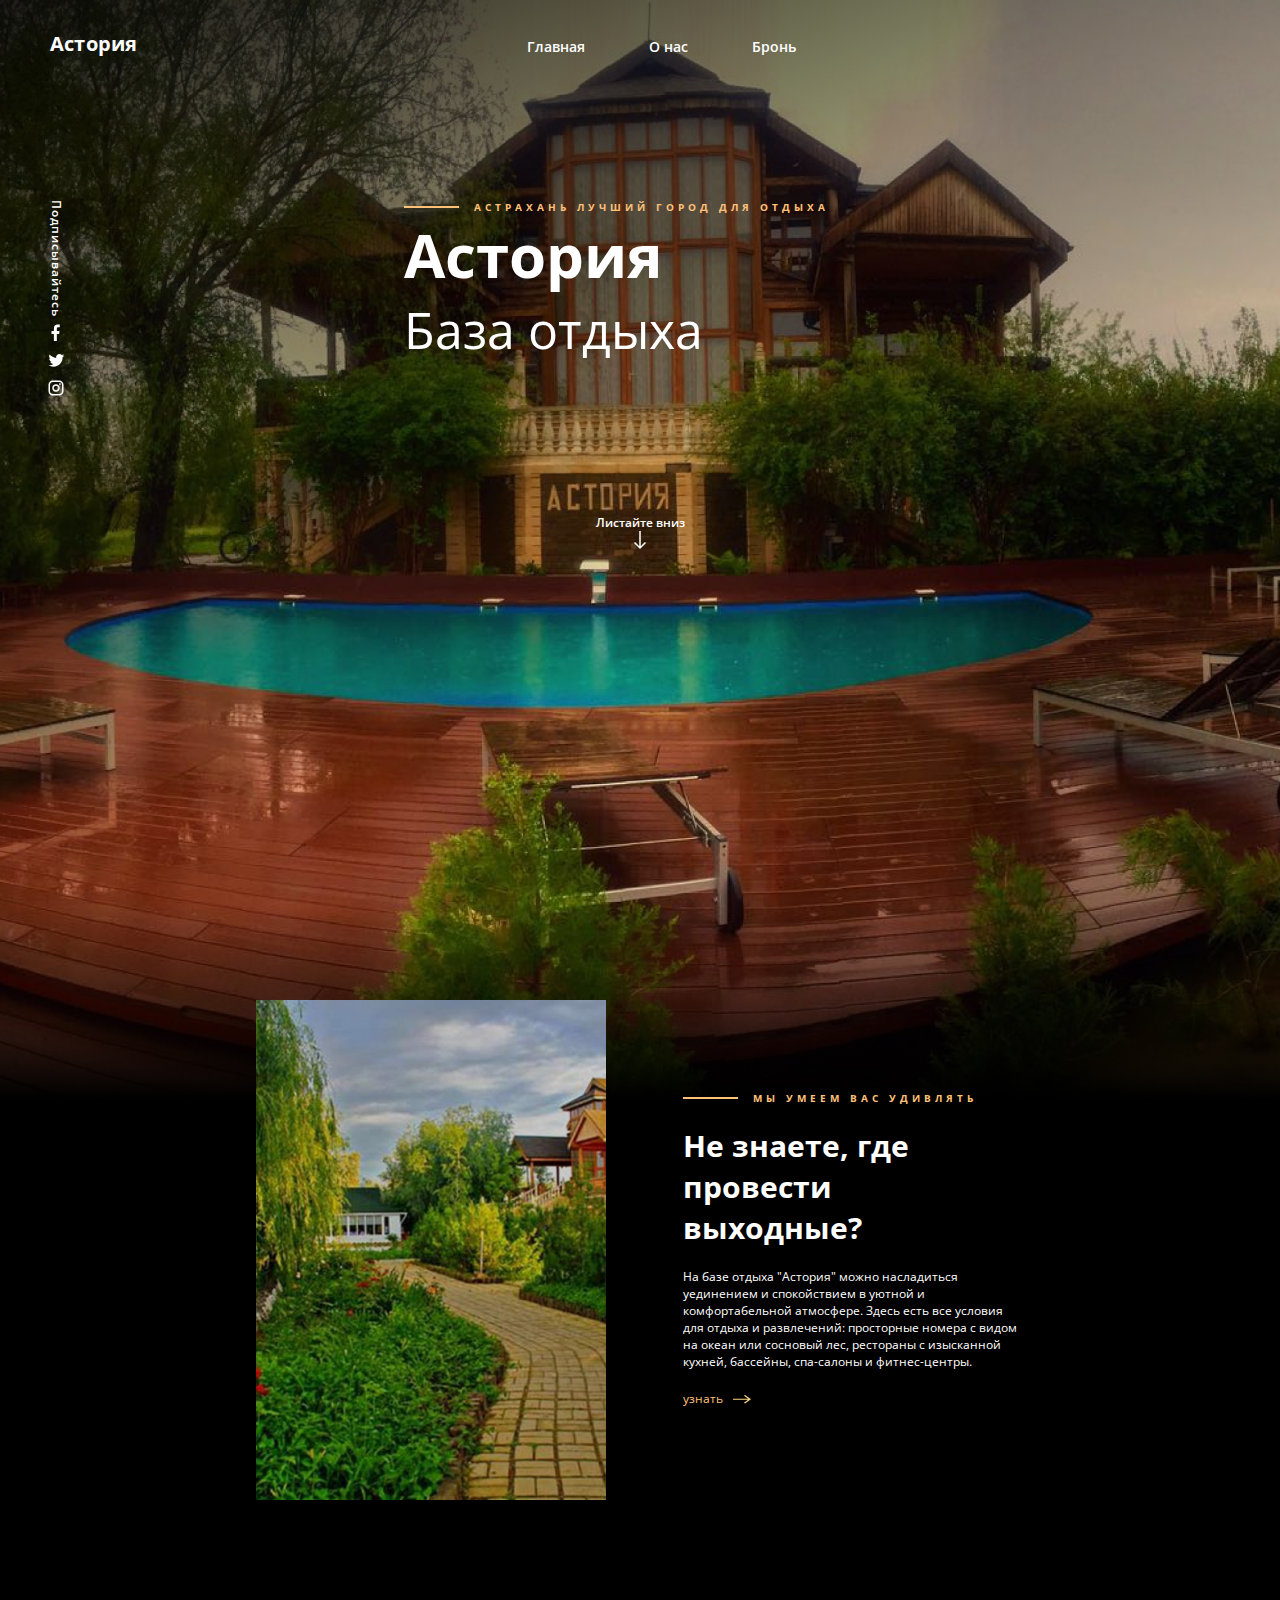
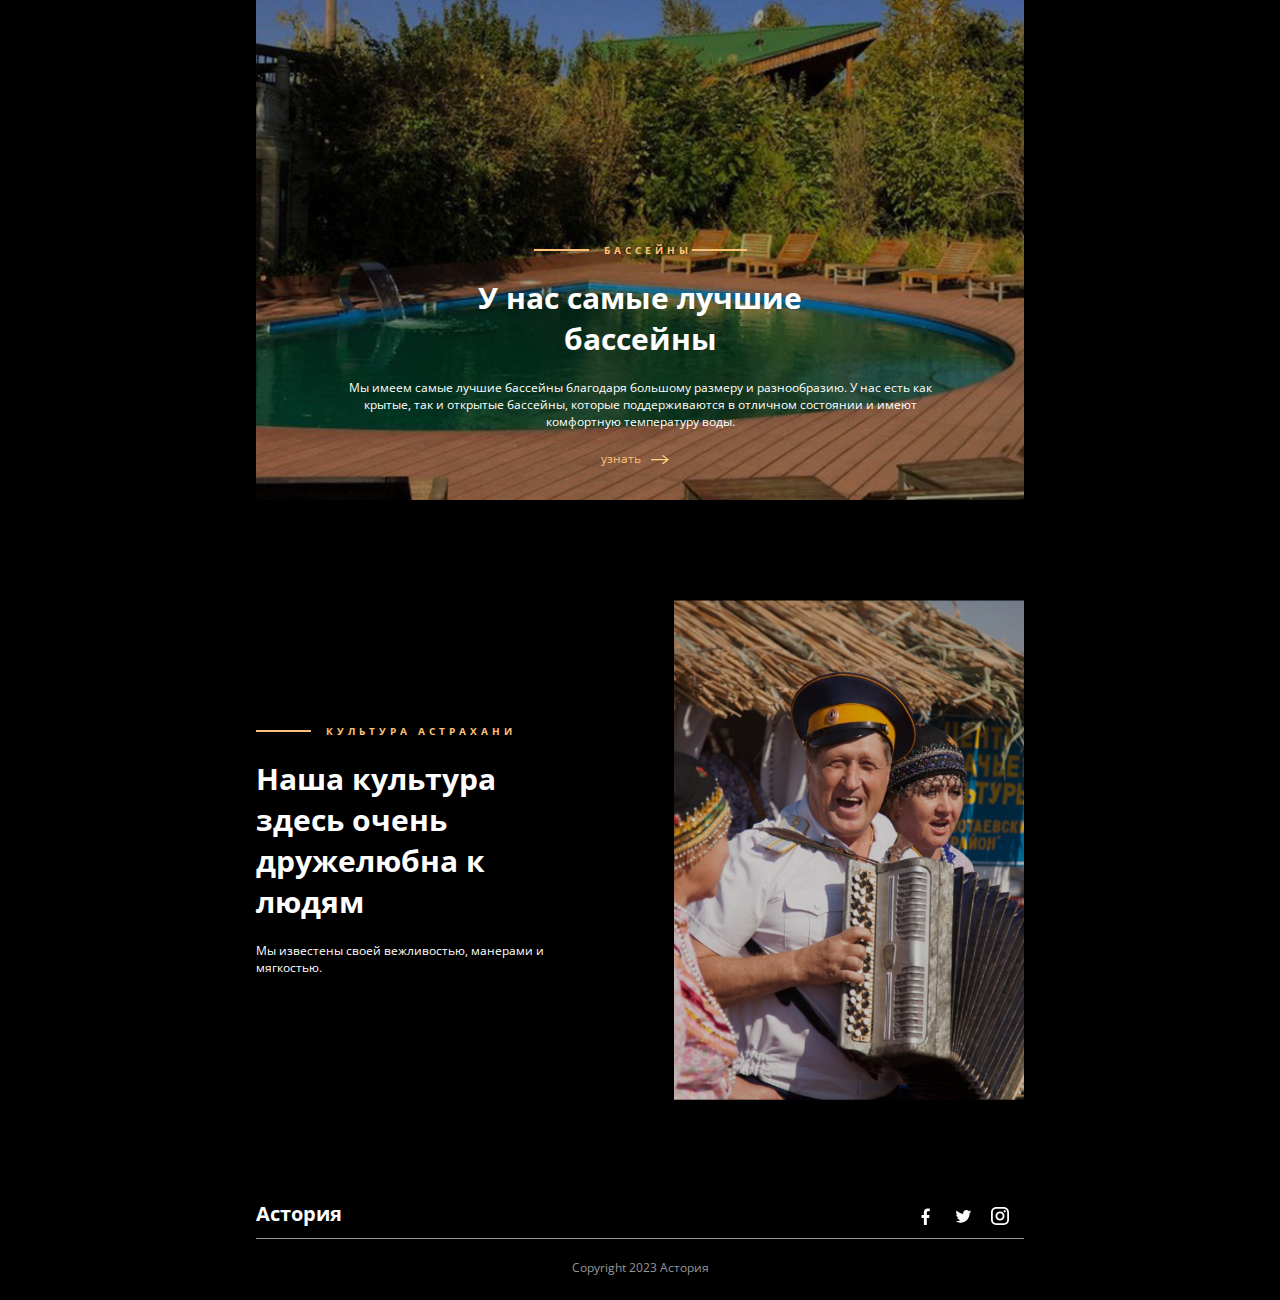
<file: index.html>
<!DOCTYPE html>
<html lang="en">
<head>
    <meta charset="UTF-8">
    <meta name="viewport" content="width=device-width, initial-scale=1.0">
    <link rel="preconnect" href="https://fonts.googleapis.com">
    <link rel="preconnect" href="https://fonts.gstatic.com" crossorigin>
    <link href="https://fonts.googleapis.com/css2?family=Open+Sans:ital,wdth,wght@0,75..100,300..800;1,75..100,300..800&display=swap" rel="stylesheet">
    <link rel="stylesheet" href="./css/reset.css">
    <link rel="stylesheet" href="./css/style.css">

    <title>Главная</title>
</head>
<body>
    <!-- ______________________________HEADER___________________________ -->
    <header>
        <div class="Logo">
            <h1><a href="./index.html">Астория</a></h1>
        </div>
        <nav>
            <a href="./index.html">Главная</a>
            <a href="./about.html">О нас</a>
            <a href="./bron.html">Бронь</a>
            
        </nav>        
    </header>
     <!-- ______________________________HEADER---___________________________ -->
    <!-- _________________________________BODY________________________________________________________ -->
    <div class="body">
        <!-- ____________________________________FULLSCRENE____________________________ -->
        <div class="fon">
            <div class="container_fuul">
                <div class="social">
                    <h2>Подписывайтесь</h2>
                    <div class="social_img">
                        <a href="/"><img src="./img/instagram.svg" alt="insta" class="socal"></a>
                        <br>
                        <a href="/"><img src="./img/twitter.svg" alt="twitter" class="socal"></a>
                        <br>
                        <a href="/"><img src="./img/face.svg" alt="facebook" class="socal"></a>
                    </div>
                </div>
                <div class="ZAG">
                    <div class="verh_zag">
                        <hr>
                        <h1 class="text_liner">Астрахань лучший город для отдыха</h1>
                    </div>
                    <div class="girnii_zag">
                        <h1>Астория</h1>
                    </div>
                    <div class="niz_zag"><h1>База отдыха</h1></div>
                </div>
                <div class="niz">
                    <a href="#content"><h1>Листайте вниз</h1><img src="./img/arrow_downward_24px.svg" alt="vniz"></a>
                </div>
            </div>
        </div>
        <!-- ____________________________________FULLSCRENE---____________________________ -->
        <!-- ____________________________CONTENT___________________________ -->
        <div class="content" id="content">
            <!-- __________________________________CARD__________________________________________________ -->
            <div class="card">
                <img src="./img/card1.jpg" alt="Astoria" class="card_img">
                <div class="text">
                        <div class="verh_zag">
                            <hr> <h1 class="text_liner">Мы умеем вас удивлять</h1>
                        </div>
                        <h1 class="title">Не знаете, где провести выходные?</h1>
                        <p> На базе отдыха "Астория" можно насладиться уединением и спокойствием в уютной и комфортабельной атмосфере. 
                            Здесь есть все условия для отдыха и развлечений: 
                            просторные номера с видом на океан или сосновый лес, 
                            рестораны с изысканной кухней, 
                            бассейны, 
                            спа-салоны и фитнес-центры.
                        </p>
                        <a href="./about.html">
                            <button type="button">
                                узнать<img src="./img/strelka.svg" alt="" class="button_img">
                            </button>
                        </a>
                </div>
            </div>
            <!-- __________________________________CARD---__________________________________________________ -->
            <!-- ________________________________________SLDIER_____________________________________________________ -->
            <div class="fon_slider">
                <div class="slider_text">
                    <div class="text_obolochka">
                        <div class="verh">
                            <div class="verh_zag">
                                <hr><h1 class="text_liner">Бассейны</h1><hr>
                            </div>
                        </div>
                        <h1 class="title">У нас самые лучшие <br> бассейны</h1>
                        <p> Мы имеем самые лучшие бассейны благодаря большому размеру и разнообразию. 
                            У нас есть как <br> крытые, так и открытые бассейны, 
                            которые поддерживаются в отличном состоянии и имеют<br> комфортную температуру воды.
                        </p>
                        <a href="./about.html">
                            <button type="button">
                                узнать<img src="./img/strelka.svg" alt="" class="button_img">
                            </button>
                        </a> 
                    </div>
                </div>
            </div>
            <!-- ________________________________________SLDIER---_____________________________________________________-->
           <!-- ___________________________________CARD2______________________________ -->
           <div class="card2">
                <div class="text2">
                    <div class="verh_zag">
                        <hr> <h1 class="text_liner">Культура Астрахани</h1>
                    </div>
                    <h1 class="title">Наша культура здесь очень дружелюбна к людям</h1>
                    <p> Мы известены своей вежливостью, манерами и мягкостью. 
                        
                    </p>
                </div>
                <img src="./img/card2.png" alt="Astoria" class="card_img">
           </div>
           <!-- ___________________________________CARD2----______________________________ -->
           <!-- _______________________________________________________FOOTER__________________________________ -->
           <footer>
            <div class="lin">
            <a href="./index.html"><h1 class="logo">Астория</h1></a>
            <nav class="footer">
                <a href="/"><img src="./img/Facebook_f.svg" alt="facebook"></a>
                <a href="/"><img src="./img/twitter_f.svg" alt="twitter"></a>
                <a href=""><img src="./img/insta_f.svg" alt="instagram"></a>
            </nav>
        </div>
            <hr class="foo">
            <p class="foot">Copyright 2023 Астория</p>
           </footer>
        </div>
    </div>
</body>
</html>
</file>
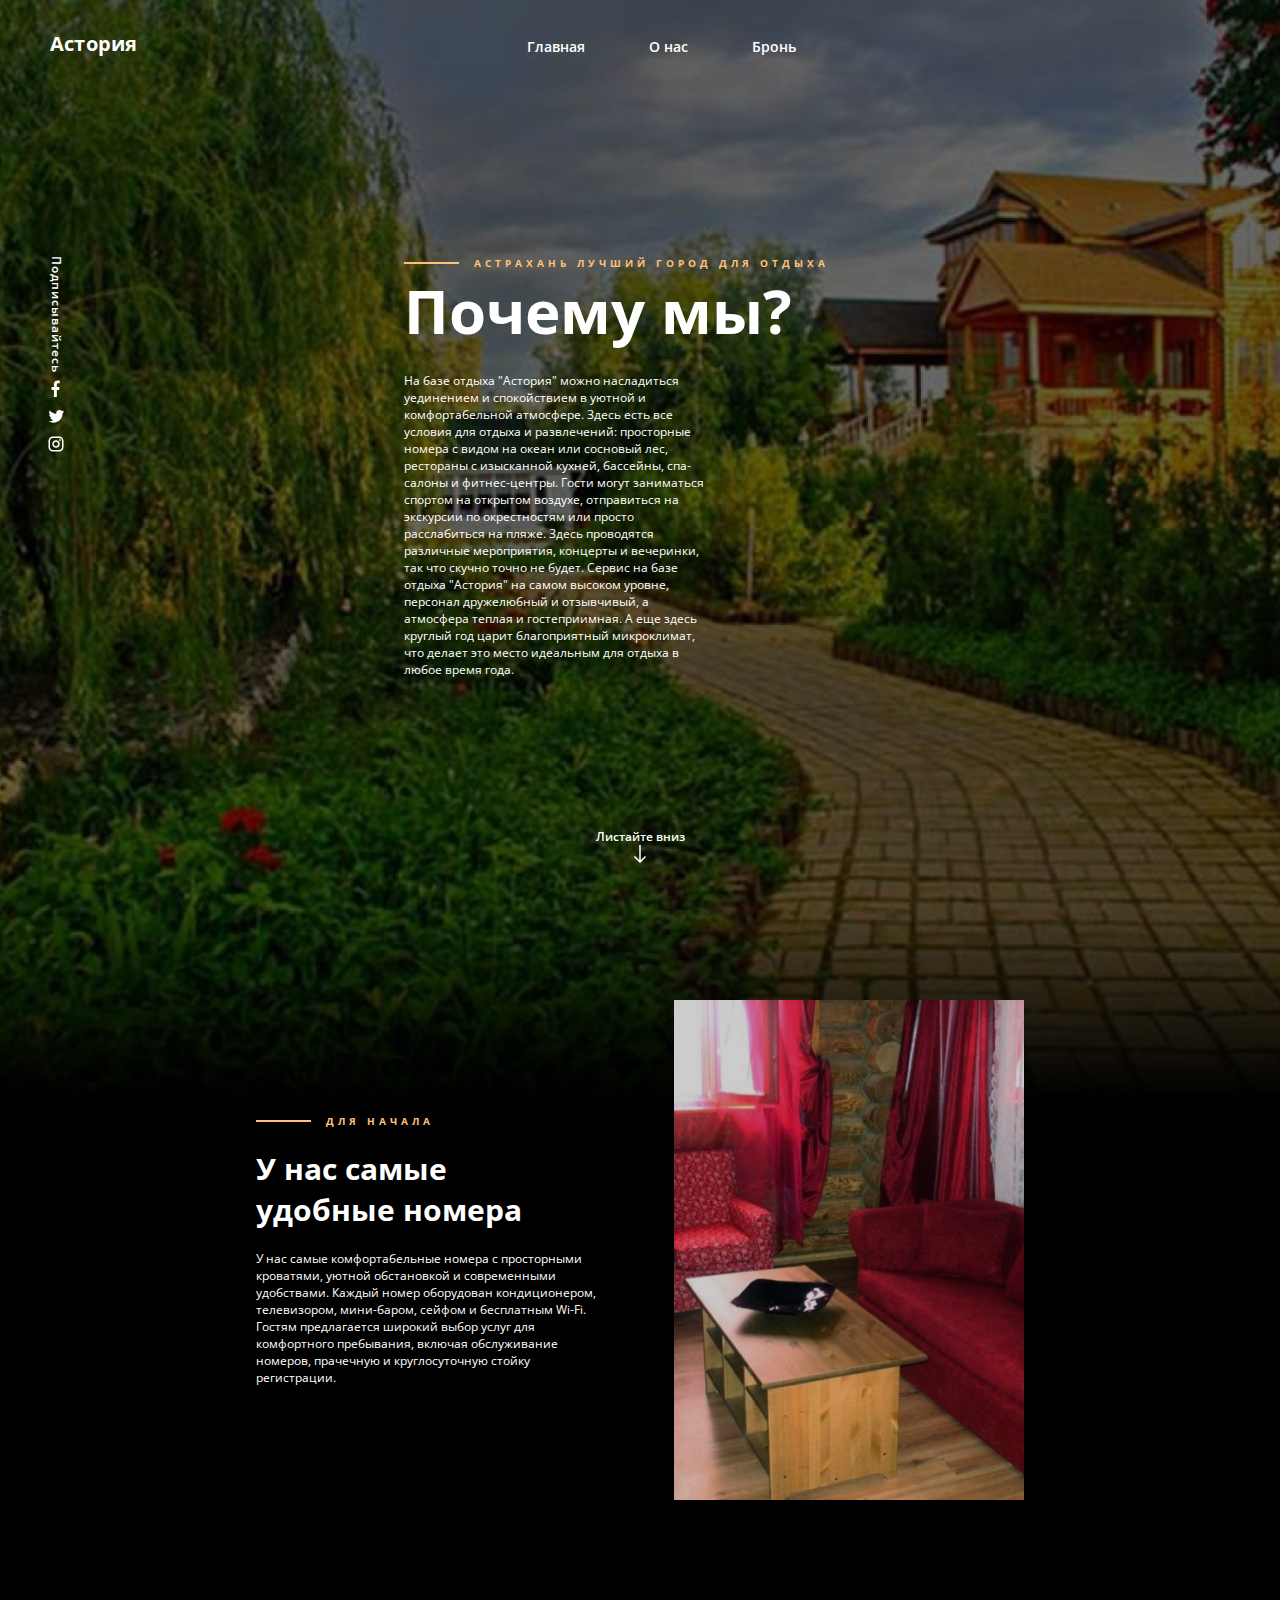
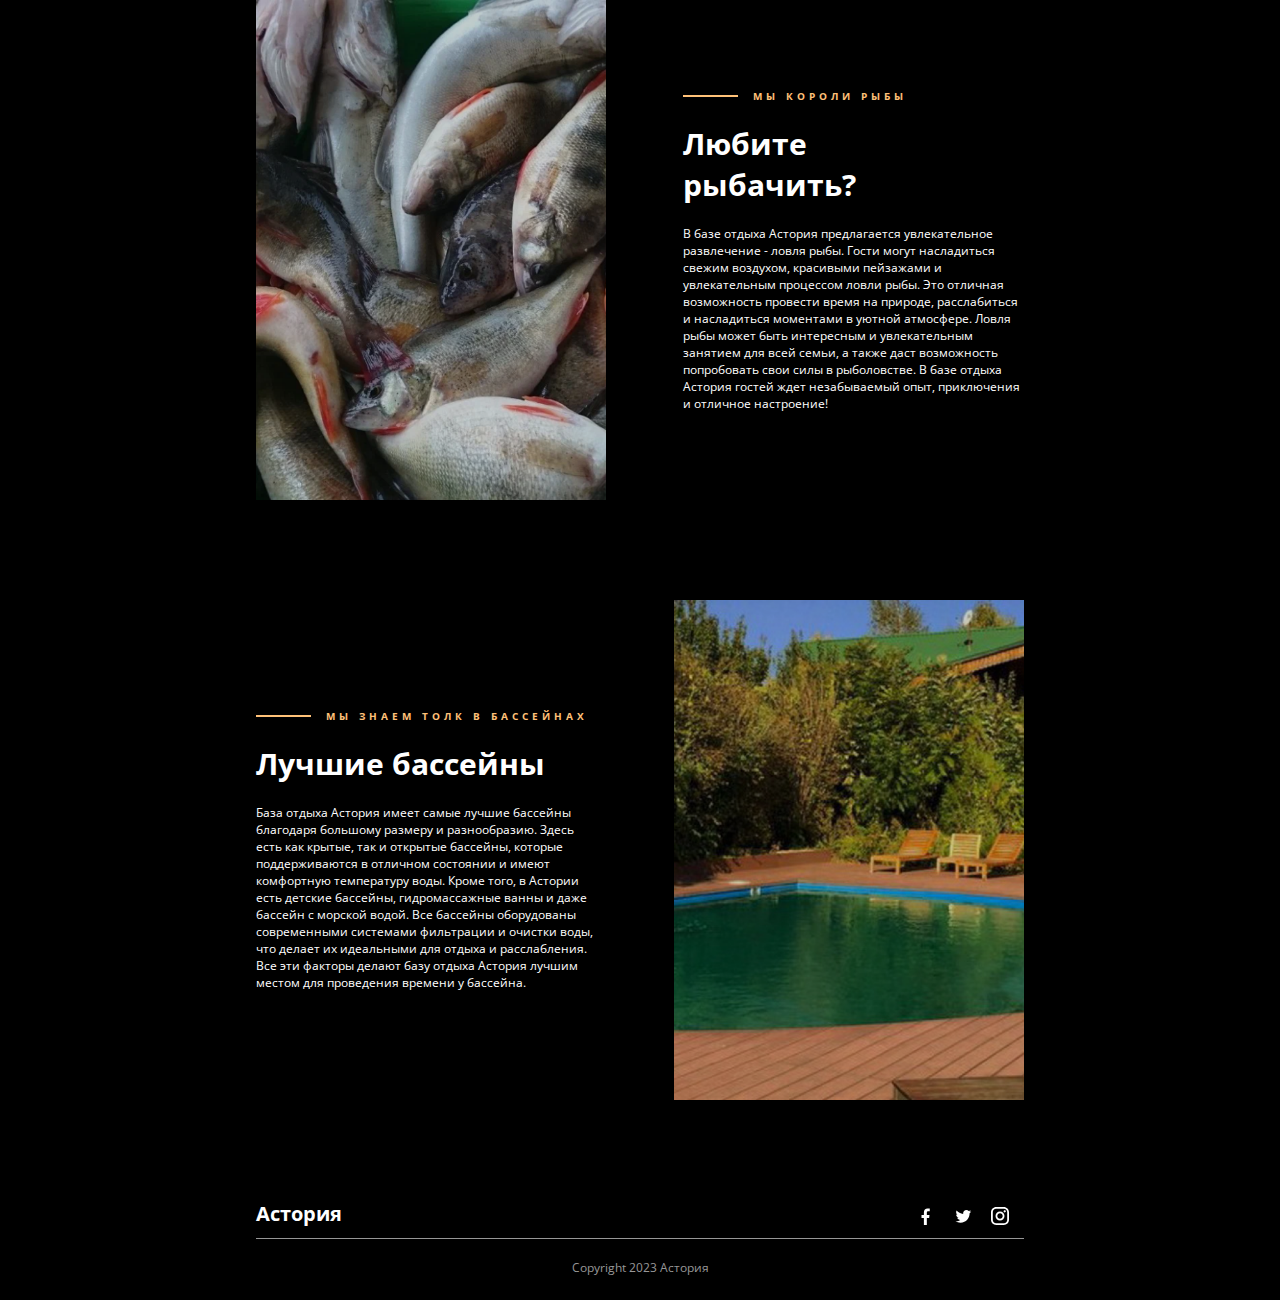
<file: about.html>
<!DOCTYPE html>
<html lang="en">
<head>
    <meta charset="UTF-8">
    <meta name="viewport" content="width=device-width, initial-scale=1.0">
    <link rel="preconnect" href="https://fonts.googleapis.com">
    <link rel="preconnect" href="https://fonts.gstatic.com" crossorigin>
    <link href="https://fonts.googleapis.com/css2?family=Open+Sans:ital,wdth,wght@0,75..100,300..800;1,75..100,300..800&display=swap" rel="stylesheet">
    <link rel="stylesheet" href="./css/reset.css">
    <link rel="stylesheet" href="./css/style2.css">

    <title>О нас</title>
</head>
<body>
    <!-- ______________________________HEADER___________________________ -->
    <header>
        <div class="Logo">
            <h1><a href="./index.html">Астория</a></h1>
        </div>
        <nav>
            <a href="./index.html">Главная</a>
            <a href="/about">О нас</a>
            <a href="./bron.html">Бронь</a>
            
        </nav>        
    </header>
     <!-- ______________________________HEADER---___________________________ -->
    <!-- _________________________________BODY________________________________________________________ -->
    <div class="body">
        <!-- ____________________________________FULLSCRENE____________________________ -->
        <div class="fon">
            <div class="container_fuul">
                <div class="social">
                    <h2>Подписывайтесь</h2>
                    <div class="social_img">
                        <a href="/"><img src="./img/instagram.svg" alt="insta" class="socal"></a>
                        <br>
                        <a href="/"><img src="./img/twitter.svg" alt="twitter" class="socal"></a>
                        <br>
                        <a href="/"><img src="./img/face.svg" alt="facebook" class="socal"></a>
                    </div>
                </div>
                <div class="ZAG">
                    <div class="verh_zag">
                        <hr>
                        <h1 class="text_liner">Астрахань лучший город для отдыха</h1>
                    </div>
                    <div class="girnii_zag">
                        <h1>Почему мы?</h1>
                    </div>
                    <p>На базе отдыха "Астория" можно насладиться уединением и спокойствием в уютной и комфортабельной атмосфере. 
                        Здесь есть все условия для отдыха и развлечений:
                         просторные номера с видом на океан или сосновый лес, 
                         рестораны с изысканной кухней, 
                         бассейны, 
                         спа-салоны и фитнес-центры.
                        Гости могут заниматься спортом на открытом воздухе, 
                        отправиться на экскурсии по окрестностям или просто расслабиться на пляже. 
                        Здесь проводятся различные мероприятия, 
                        концерты и вечеринки, 
                        так что скучно точно не будет.
                        Сервис на базе отдыха "Астория" на самом высоком уровне, 
                        персонал дружелюбный и отзывчивый, 
                        а атмосфера теплая и гостеприимная. 
                        А еще здесь круглый год царит благоприятный микроклимат, 
                        что делает это место идеальным для отдыха в любое время года.</p>
                </div>
                <div class="niz">
                    <a href="#content"><h1>Листайте вниз</h1><img src="./img/arrow_downward_24px.svg" alt="vniz"></a>
                </div>
            </div>
        </div>
        <!-- ____________________________________FULLSCRENE---____________________________ -->
        <!-- ____________________________CONTENT___________________________ -->
        <div class="content" id="content">
            <!-- __________________________________CARD2__________________________________________________ -->
            <div class="card2">
                <div class="text2">
                        <div class="verh_zag">
                            <hr> <h1 class="text_liner">для начала</h1>
                        </div>
                        <h1 class="title">У нас самые удобные номера</h1>
                        <p> У нас самые комфортабельные номера с просторными кроватями, 
                            уютной обстановкой и современными удобствами. 
                            Каждый номер оборудован кондиционером, 
                            телевизором, 
                            мини-баром, 
                            сейфом и бесплатным Wi-Fi. 
                            Гостям предлагается широкий выбор услуг для комфортного пребывания, 
                            включая обслуживание номеров, прачечную и круглосуточную стойку регистрации.
                        </p>
                </div>
                <img src="./img/card3.png" alt="Astoria" class="card_img">
            </div>
            <!-- __________________________________CARD2---__________________________________________________ -->
           <!-- ________________________________________CARD_________________________________________________ -->
           <div class="card">
            <img src="./img/card4.png" alt="Astoria" class="card_img">
            <div class="text">
                    <div class="verh_zag">
                        <hr> <h1 class="text_liner">Мы короли рыбы</h1>
                    </div>
                    <h1 class="title">Любите рыбачить?</h1>
                    <p>
                        В базе отдыха Астория предлагается увлекательное развлечение - ловля рыбы. 
                        Гости могут насладиться свежим воздухом, 
                        красивыми пейзажами и увлекательным процессом ловли рыбы. 
                        Это отличная возможность провести время на природе, 
                        расслабиться и насладиться моментами в уютной атмосфере. 
                        Ловля рыбы может быть интересным и увлекательным занятием для всей семьи, 
                        а также даст возможность попробовать свои силы в рыболовстве. 
                        В базе отдыха Астория гостей ждет незабываемый опыт, 
                        приключения и отличное настроение!
                    </p>
            </div>
           </div>
            <!-- ______________________________________CARD_________________________________ -->
           <!-- ___________________________________CARD2______________________________ -->
           <div class="card2">
                <div class="text2">
                    <div class="verh_zag">
                        <hr> <h1 class="text_liner">Мы знаем толк в бассейнах</h1>
                    </div>
                    <h1 class="title">Лучшие бассейны</h1>
                    <p> База отдыха Астория имеет самые лучшие бассейны благодаря большому размеру и разнообразию. 
                        Здесь есть как крытые, так и открытые бассейны, 
                        которые поддерживаются в отличном состоянии и имеют комфортную температуру воды. 
                        Кроме того, 
                        в Астории есть детские бассейны, 
                        гидромассажные ванны и даже бассейн с морской водой. 
                        Все бассейны оборудованы современными системами фильтрации и очистки воды, 
                        что делает их идеальными для отдыха и расслабления. 
                        Все эти факторы делают базу отдыха Астория лучшим местом для проведения времени у бассейна.
                    </p>
                </div>
                <img src="./img/card5.png" alt="Astoria" class="card_img">
           </div>
           <!-- ___________________________________CARD2----______________________________ -->
           <!-- _______________________________________________________FOOTER__________________________________ -->
           <footer>
            <div class="lin">
            <a href="./index.html"><h1 class="logo">Астория</h1></a>
            <nav class="footer">
                <a href="/"><img src="./img/Facebook_f.svg" alt="facebook"></a>
                <a href="/"><img src="./img/twitter_f.svg" alt="twitter"></a>
                <a href=""><img src="./img/insta_f.svg" alt="instagram"></a>
            </nav>
        </div>
            <hr class="foo">
            <p class="foot">Copyright 2023 Астория</p>
           </footer>
        </div>
    </div>
</body>
</html>
</file>
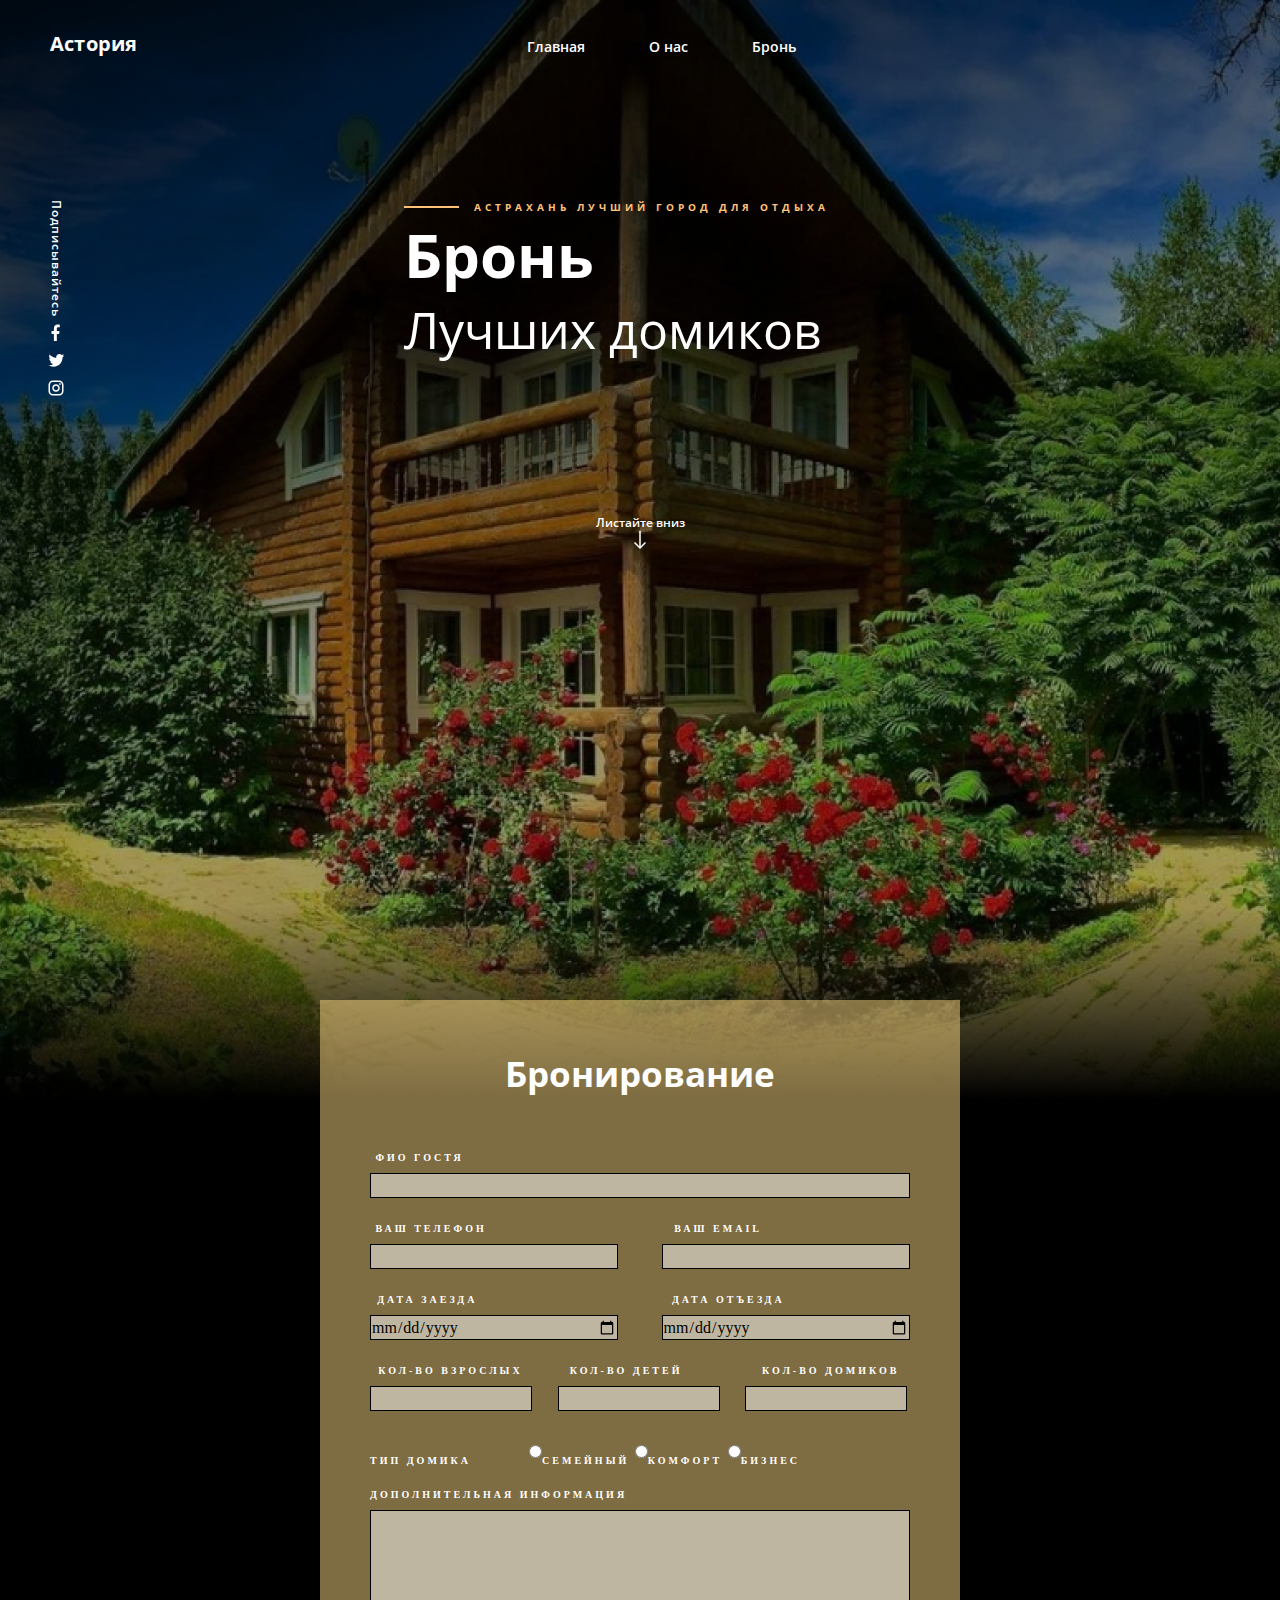
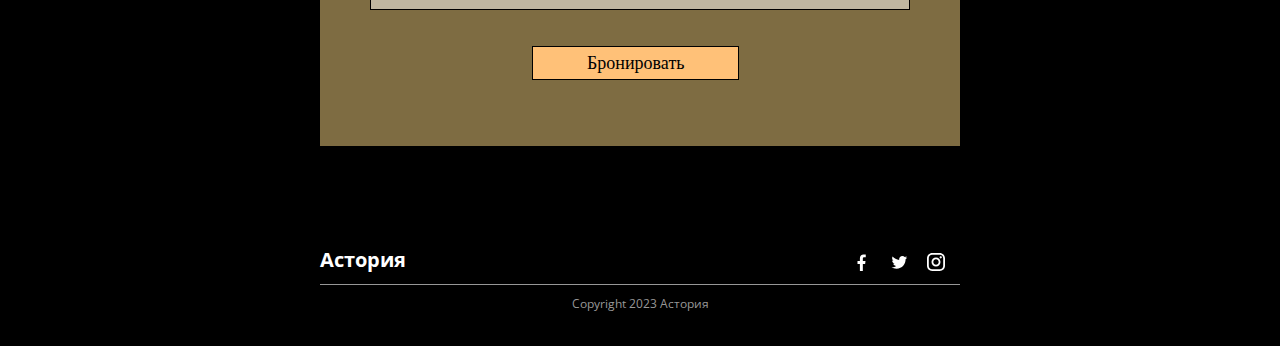
<file: bron.html>
<!DOCTYPE html>
<html lang="en">
<head>
    <meta charset="UTF-8">
    <meta name="viewport" content="width=device-width, initial-scale=1.0">
    <link rel="preconnect" href="https://fonts.googleapis.com">
    <link rel="preconnect" href="https://fonts.gstatic.com" crossorigin>
    <link href="https://fonts.googleapis.com/css2?family=Open+Sans:ital,wdth,wght@0,75..100,300..800;1,75..100,300..800&display=swap" rel="stylesheet">
    <link rel="stylesheet" href="./css/reset.css">
    <link rel="stylesheet" href="./css/style3.css">

    <title>Бронь</title>
</head>
<body>
    <!-- ______________________________HEADER___________________________ -->
    <header>
        <div class="Logo">
            <h1><a href="./index.html">Астория</a></h1>
        </div>
        <nav>
            <a href="./index.html">Главная</a>
            <a href="./about.html">О нас</a>
            <a href="./bron.html">Бронь</a>
            
        </nav>        
    </header>
     <!-- ______________________________HEADER---___________________________ -->
    <!-- _________________________________BODY________________________________________________________ -->
    <div class="body">
        <!-- ____________________________________FULLSCRENE____________________________ -->
        <div class="fon">
            <div class="container_fuul">
                <div class="social">
                    <h2>Подписывайтесь</h2>
                    <div class="social_img">
                        <a href="/"><img src="./img/instagram.svg" alt="insta" class="socal"></a>
                        <br>
                        <a href="/"><img src="./img/twitter.svg" alt="twitter" class="socal"></a>
                        <br>
                        <a href="/"><img src="./img/face.svg" alt="facebook" class="socal"></a>
                    </div>
                </div>
                <div class="ZAG">
                    <div class="verh_zag">
                        <hr>
                        <h1 class="text_liner">Астрахань лучший город для отдыха</h1>
                    </div>
                    <div class="girnii_zag">
                        <h1>Бронь</h1>
                    </div>
                    <div class="niz_zag"><h1>Лучших домиков</h1></div>
                </div>
                <div class="niz">
                    <a href="#content"><h1>Листайте вниз</h1><img src="./img/arrow_downward_24px.svg" alt="vniz"></a>
                </div>
            </div>
        </div>
        <!-- ____________________________________FULLSCRENE---____________________________ -->
        <!-- ____________________________CONTENT___________________________ -->
        <div class="content" id="content">
            <div class="form">
                <h1>Бронирование</h1>
                <div class="FIO">
                    <label for="name">ФИО гостя </label>
                    <input type="text" id="fio">
                </div>
                <div class="svize">
                    <div class="label">
                        <label for="tel" class="tel">Ваш телефон</label>
                        <label for="email" class="email">Ваш email </label>
                    </div>
                    <input type="tel"  id="tel">
                    <input type="email" id="email">
                </div>
                <div class="data">
                    <div class="label">
                        <label for="data_za" class="za">Дата заезда </label>
                        <label for="data_ot" class="ot">Дата отъезда </label>
                    </div>
                    <input type="date" id="data_za">
                    <input type="date"  id="data_ot">
                </div>
                <div class="kol">
                    <label for="kol_vz" class="vz">кол-во взрослых</label>
                    <label for="kol_ch" class="ch">кол-во детей</label>
                    <label for="kol_ho" class="ho">кол-во домиков</label>
                    <br>
                    <input type="number" id="kol_vz">
                    <input type="number" id="kol_ch">
                    <input type="number" id="kol_ho">
                </div>
                <div class="dom">
                    <label class="domik">тип домика</label>
                    <label>
                        <input type="radio" name="tipe" value="семейный">семейный
                    </label>
                    <label>
                        <input type="radio" name="tipe" value="комфорт">комфорт
                    </label>
                    <label>
                        <input type="radio" name="tipe" value="бизнес">бизнес
                    </label>
                 </div>
                 <div class="info">
                    <label for="info">Дополнительная информация</label>
                    <input type="text" id="info">
                </div>
                <button type="reset">Бронировать</button>
            </div>
           <!-- _______________________________________________________FOOTER__________________________________ -->
           <footer>
            <div class="lin">
                <a href="./index.html"><h1 class="logo">Астория</h1></a>
                <nav class="footer">
                    <a href="/"><img src="./img/Facebook_f.svg" alt="facebook"></a>
                    <a href="/"><img src="./img/twitter_f.svg" alt="twitter"></a>
                    <a href=""><img src="./img/insta_f.svg" alt="instagram"></a>
                </nav>
            </div>
            <hr class="foo">
            <p class="foot">Copyright 2023 Астория</p>
           </footer>
        </div>
    </div>
</body>
</html>
</file>
<file: css/style.css>
/* общее */
body{
    background-color: #000000;
}

h1, h2, p, a{
    font-family: "Open Sans";
    color: white;
}

.text_liner{
    font-weight: 700;
    color: #FFC178;
    letter-spacing: 4px;
    font-size: 10px;
    text-transform: uppercase;
}

/* Голова */
header{
    display: flex;
    padding: 30px 50px;
    width: 100%;
    position: absolute;
    top: 0;
    left: 0;
    z-index: 100
}

header a {
    color: white;
    font-size: 14px;
    font-weight: 600; 
  }

nav a + a{
    padding-left:60px;
}

.Logo{

    display: inline-block;
}

.Logo a{
    color: white; 
    font-size: 20px; 
    font-weight: 700; 
    text-transform: capitalize; 
    letter-spacing: 0.24px; 
    word-wrap: break-word;
}

nav{
    align-items: center;
    padding: 7px 0;
    display: inline-block;
    vertical-align: bottom;
    height: 38px;
    padding-left: 33%;

}


/* FON */
.fon{
    background: url('../img/Background.jpg') no-repeat center center;
    background-size: cover;
    width: 100%;
    height: 1100px;
}

.container_fuul {
    padding: 200px 50px;
    width: 100%;
}
.social{
    padding: 0 15px;
    position: absolute;
    height: auto;
}
.social h2{
    transform-origin: top left;
    transform: rotate(90deg);
    font-weight: 600;
    font-size: 12px;
    letter-spacing: 1px;
}

.social_img{
    margin-top: 180px;
    max-width: 18px;
    transform-origin: top left;
    transform: rotate(180deg);

}
.social img{
    margin-bottom: 10px;
}
hr{
    background-color: #FFC178;
    width: 55px;
    height: 2px;
}
.ZAG {
    margin-left: 30%;
}
.verh_zag{
    width: auto;
    display: flex;
    align-items: center;
}
.verh_zag h1{
    margin-left: 15px;
}
.girnii_zag h1{
    font-size: 60px;
    font-weight: bold;
}
.niz_zag h1{
    font-weight: 400;
    font-size: 50px;
}
.niz {
    margin-top: 150px;
    width: 100%;
    font-size: 12px;
    font-weight: 600;
    text-align: center;

}
.niz img{
    max-width: 18px;
    max-height: 18px;
}
/* FON -*/

/* Content */
.content {
    position: relative;
    margin: -100px auto;
    width: 60%;
}

/* CARD */
.card{
    display: flex;
    flex-direction: row;
    justify-content: space-between;
    align-items: center;
    margin-bottom: 100px;
}
.card_img{
    max-width: 350px;
    height: 500px;
}
.text {
   
    margin-left: 10%;
    width: 400px;
}

.title {
    margin-top: 20px;
    width: 300px;
    font-weight: bold;
    font-size: 30px;
}

p{
    font-size: 12px;
    margin-top: 20px;
}


button{
    color: #FFC178;
    font-weight: 600px;
    font-size: 12px;
    margin-top: 20px;   
}

.button_img{
    align-items: center;
    max-width: 18px;
    margin: 5px 10px;
}
/* CARD -*/

/* SLIDER */

.fon_slider{
    background: url('../img/slider.png') no-repeat center center;
    background-size: cover;
    width: 100%;
    height: 500px;
    text-align: center;
    position:relative;
    padding-bottom: 50px;
    display: flex;
    justify-content: center;
    margin-bottom: 100px;
}

.slider_text{
    position:absolute;
    bottom:30px;
}


.fon_slider .verh{
    display: inline-block
}

.fon_slider .title{
    width: auto;
}
/* SLIDER- */

/* CARD2 */
.card2{
    display: flex;
    flex-direction: row;
    justify-content: space-between;
    align-items: center;
    margin-bottom: 100px;
}
.card_img{
    max-width: 350px;
}
.text2 {
   
    margin-right: 10%;
    width: 400px;
}

.title {
    margin-top: 20px;
    width: 300px;
    font-weight: bold;
    font-size: 30px;
}

p{
    font-size: 12px;
    margin-top: 20px;
}


button{
    color: #FFC178;
    font-weight: 600px;
    font-size: 12px;
    margin-top: 20px;   
}

.button_img{
    align-items: center;
    max-width: 18px;
    margin: 5px 10px;
}
/* CARD2 -*/

/* FOOTER */
footer{
    width: 100%;
    height: 100px;
}
.lin{
    margin-bottom: 20px;
}
footer h1{
    font-weight: bold;
    font-size: 20px;
    float: left;
}

footer nav{
    float: right;
    padding-left: 0;
}
footer img{
    max-height: 18px;
    padding-right: 15px;
}


footer nav a +a{
    padding: 0;
    margin: 0;
}

.foo{
    margin: 10px 0;
    width: 100%;
    background-color: #979797;
    height: 1px;
}

.foot{
    text-align: center;
    color:#979797;
}

@media (max-width:1200px) {
    .card_img{
        max-width: 40%;
    }
    .text{
        width: 40%;
    }
    .text2{
        width: 40%;
    }
    .title{
        font-size:180%;
        width: 80%;
    }
}
</file>
<file: css/style2.css>
/* общее */
body{
    background-color: #000000;
}

h1, h2, p, a{
    font-family: "Open Sans";
    color: white;
}

.text_liner{
    font-weight: 700;
    color: #FFC178;
    letter-spacing: 4px;
    font-size: 10px;
    text-transform: uppercase;
}

/* Голова */
header{
    display: flex;
    padding: 30px 50px;
    width: 100%;
    position: absolute;
    top: 0;
    left: 0;
    z-index: 100
}

header a {
    color: white;
    font-size: 14px;
    font-weight: 600; 
  }

nav a + a{
    padding-left:60px;
}

.Logo{

    display: inline-block;
}

.Logo a{
    color: white; 
    font-size: 20px; 
    font-weight: 700; 
    text-transform: capitalize; 
    letter-spacing: 0.24px; 
    word-wrap: break-word;
}

nav{
    align-items: center;
    padding: 7px 0;
    display: inline-block;
    vertical-align: bottom;
    height: 38px;
    padding-left: 33%;

}


/* FON */
.fon{
    background: url('../img/backround2.jpg') no-repeat center center;
    background-size: cover;
    width: 100%;
    height: 1100px;
}

.container_fuul {
    padding: 20% 50px;
    width: 100%;
}
.social{
    padding: 0 15px;
    position: absolute;
    height: auto;
}
.social h2{
    transform-origin: top left;
    transform: rotate(90deg);
    font-weight: 600;
    font-size: 12px;
    letter-spacing: 1px;
}

.social_img{
    margin-top: 180px;
    max-width: 18px;
    transform-origin: top left;
    transform: rotate(180deg);

}
.social img{
    margin-bottom: 10px;
}
hr{
    background-color: #FFC178;
    width: 55px;
    height: 2px;
}
.ZAG {
    margin-left: 30%;
}
.verh_zag{
    width: auto;
    display: flex;
    align-items: center;
}
.verh_zag h1{
    margin-left: 15px;
}
.girnii_zag h1{
    font-size: 60px;
    font-weight: bold;
}

.fon p {
    width: 310px;
}

.niz_zag h1{
    font-weight: 400;
    font-size: 50px;
}
.niz {
    margin-top: 150px;
    width: 100%;
    font-size: 12px;
    font-weight: 600;
    text-align: center;

}
.niz img{
    max-width: 18px;
    max-height: 18px;
}
/* FON -*/

/* Content */
.content {
    position: relative;
    margin: -100px auto;
    width: 60%;;
}

/* CARD */
.card{
    display: flex;
    flex-direction: row;
    justify-content: space-between;
    align-items: center;
    margin-bottom: 100px;
}
.card_img{
    max-width: 350px;
    height: 500px;
}
.text {
    margin-left: 10%;
    width: 400px;
}

.title {
    margin-top: 20px;
    width: 300px;
    font-weight: bold;
    font-size: 30px;
}

p{
    font-size: 12px;
    margin-top: 20px;
}


button{
    color: #FFC178;
    font-weight: 600px;
    font-size: 12px;
    margin-top: 20px;   
}

.button_img{
    align-items: center;
    max-width: 18px;
    margin: 5px 10px;
}
/* CARD -*/


/* CARD2 */
.card2{
    display: flex;
    flex-direction: row;
    justify-content: space-between;
    align-items: center;
    margin-bottom: 100px;
}
.card_img{
    max-width: 350px;
}
.text2{
    margin-right: 10%;
    width: 400px;
}

.title {
    margin-top: 20px;
    width: 300px;
    font-weight: bold;
    font-size: 30px;
}

p{
    font-size: 12px;
    margin-top: 20px;
}


button{
    color: #FFC178;
    font-weight: 600px;
    font-size: 12px;
    margin-top: 20px;   
}

.button_img{
    align-items: center;
    max-width: 18px;
    margin: 5px 10px;
}
/* CARD2 -*/

/* FOOTER */
footer{
    width: 100%;
    height: 100px;
}
.lin{
    margin-bottom: 20px;
}
footer h1{
    font-weight: bold;
    font-size: 20px;
    float: left;
}

footer nav{
    float: right;
    padding-left: 0;
}
footer img{
    max-height: 18px;
    padding-right: 15px;
}


footer nav a +a{
    padding: 0;
    margin: 0;
}

.foo{
    margin: 10px 0;
    width: 100%;
    background-color: #979797;
    height: 1px;
}

.foot{
    text-align: center;
    color:#979797;
}

@media (max-width:1200px) {
    .card_img{
        max-width: 40%;
    }
    .text{
        width: 40%;
    }
    .text2{
        width: 40%;
    }
    .title{
        font-size:180%;
        width: 80%;
    }
}
</file>
<file: css/style3.css>
/* общее */
body{
    background-color: #000000;
}

h1, h2, p, a{
    font-family: "Open Sans";
    color: white;
}

.text_liner{
    font-weight: 700;
    color: #FFC178;
    letter-spacing: 4px;
    font-size: 10px;
    text-transform: uppercase;
}

/* Голова */
header{
    display: flex;
    padding: 30px 50px;
    width: 100%;
    position: absolute;
    top: 0;
    left: 0;
    z-index: 100
}

header a {
    color: white;
    font-size: 14px;
    font-weight: 600; 
  }

nav a + a{
    padding-left:60px;
}

.Logo{

    display: inline-block;
}

.Logo a{
    color: white; 
    font-size: 20px; 
    font-weight: 700; 
    text-transform: capitalize; 
    letter-spacing: 0.24px; 
    word-wrap: break-word;
}

nav{
    align-items: center;
    padding: 7px 0;
    display: inline-block;
    vertical-align: bottom;
    height: 38px;
    padding-left: 33%;

}


/* FON */
.fon{
    background: url('../img/backround3.jpg') no-repeat center center;
    background-size: cover;
    width: 100%;
    height: 1100px;
}

.container_fuul {
    padding: 200px 50px;
    width: 100%;
}
.social{
    padding: 0 15px;
    position: absolute;
    height: auto;
}
.social h2{
    transform-origin: top left;
    transform: rotate(90deg);
    font-weight: 600;
    font-size: 12px;
    letter-spacing: 1px;
}

.social_img{
    margin-top: 180px;
    max-width: 18px;
    transform-origin: top left;
    transform: rotate(180deg);

}
.social img{
    margin-bottom: 10px;
}
hr{
    background-color: #FFC178;
    width: 55px;
    height: 2px;
}
.ZAG {
    margin-left: 30%;
}
.verh_zag{
    width: auto;
    display: flex;
    align-items: center;
}
.verh_zag h1{
    margin-left: 15px;
}
.girnii_zag h1{
    font-size: 60px;
    font-weight: bold;
}
.niz_zag h1{
    font-weight: 400;
    font-size: 50px;
}
.niz {
    margin-top: 150px;
    width: 100%;
    font-size: 12px;
    font-weight: 600;
    text-align: center;

}
.niz img{
    max-width: 18px;
    max-height: 18px;
}
/* FON -*/

/* FORMA */
.form input{
    height: 25px;
    margin-top: 8px;
    margin-bottom: 20px;
    background-color: rgba(255, 255, 255, 0.5);
    border: 0.5px solid black;
}

.FIO label{
    margin-left: 1%;
}

.tel{
    margin-left: 1%;
}

.form {
    width: 100%;
    height: auto;
    background-color: rgba(251, 215, 132, 0.5);
    margin-bottom:100px;
    padding: 50px 50px;
}
.form h1{
    text-align: center;
    font-size: 35px;
    font-weight: bold;
    margin-bottom: 50px;
}
.form label{
    text-align: center;
    font-size: 10px;
    font-weight: bold;
    margin-bottom: 20px;
    letter-spacing: 3px;
    text-transform: uppercase;
    color: white;
}
.FIO input{
    width: 100%;
}

.svize #tel{
    float: left;
    width: 46%;
}
.svize input{
    float: right;
    width: 46%;
}

.svize .email{
    margin-left: 34%;
}

.label .ot{
    margin-left: 35%;
}

.label .za{
    padding-left: 7.19px;
}


.data{
    width: 100%;
}
.data #data_za{
    float: left;
    width: 46%;
}
.data #data_ot{
    float: right;
    width: 46%;
}

.kol input{
    width: 30%;
}
.kol input+input{
    margin-left: 4%;
}

.kol label+label{
    margin-left: 8%;
}

.kol .vz{
    margin-left: 1.53%;
}

.kol .ho{
   margin-left: 14%; 
}

.dom .domik{
    margin-right: 10%;
}

.info input{
    width: 100%;
    height: 100px;
}


button{
    text-align: center;
    margin: 3% 30%;
    font-size: 18px;
    font-weight: 300;
    border: 0.5px solid black;
    background-color: #FFC178;
    padding: 1% 10%;
}
/* FORMA- */

/* Content */
.content {
    position: relative;
    margin: -100px auto;
    width: 50%;
}


/* FOOTER */
footer{
    width: 100%;
    height: 100px;
}
.lin{
    margin-bottom: 20px;
}
footer h1{
    font-weight: bold;
    font-size: 20px;
    float: left;
}

footer nav{
    float: right;
    padding-left: 0;
}
footer img{
    max-height: 18px;
    padding-right: 15px;
}


footer nav a +a{
    padding: 0;
    margin: 0;
}

.foo{
    margin: 10px 0;
    width: 100%;
    background-color: #979797;
    height: 1px;
}

.foot{
    text-align: center;
    color:#979797;
    font-size: 12px;
}
</file>
